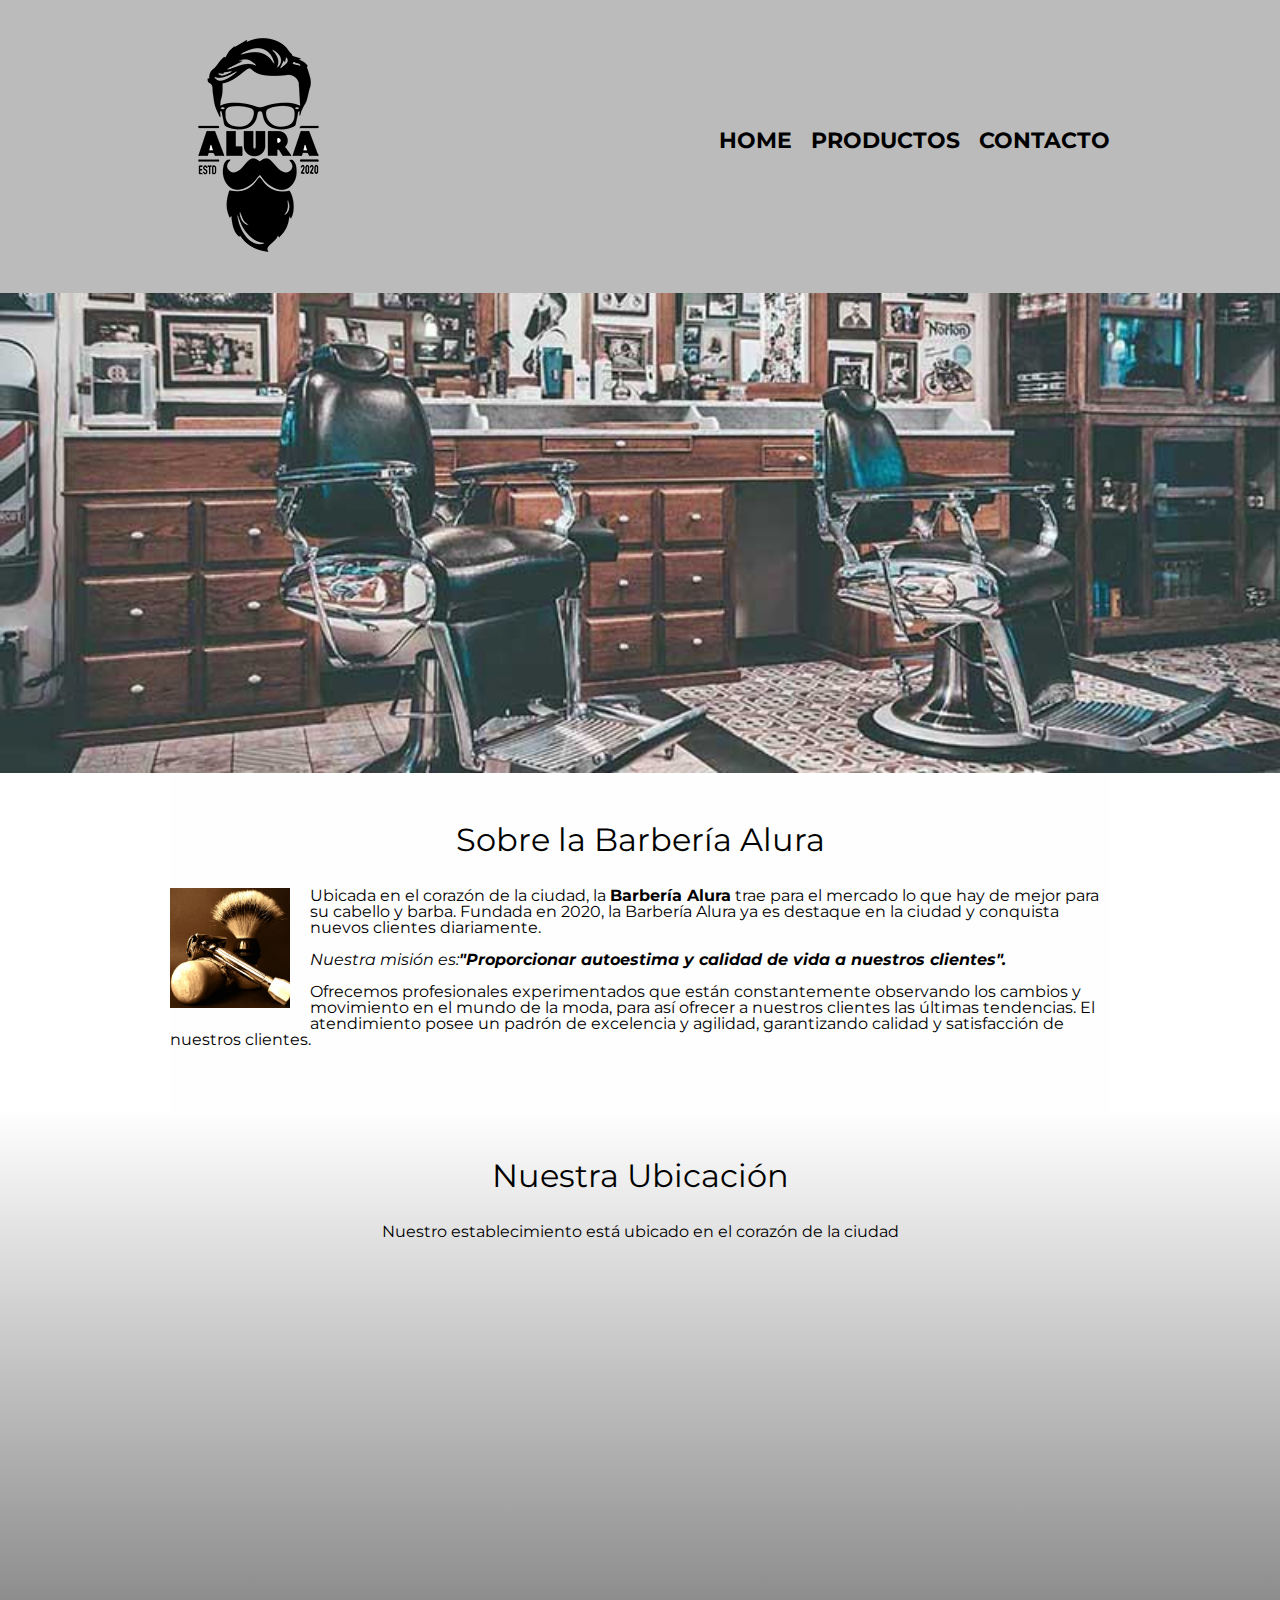
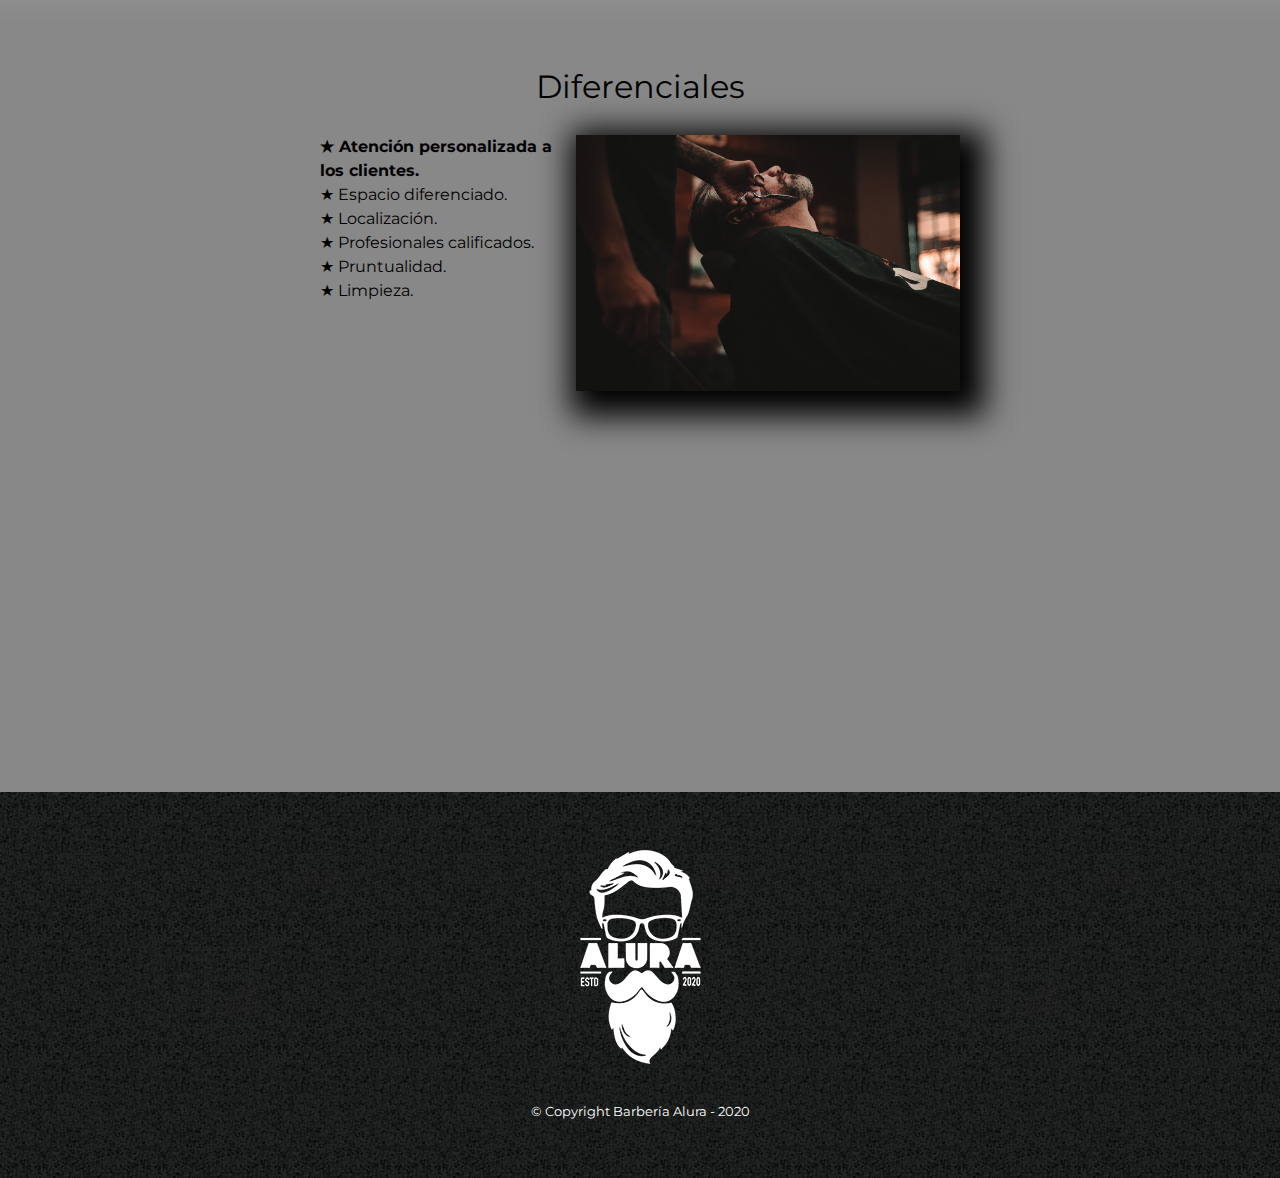
<file: index.html>
<!DOCTYPE html>

<html lang="es">

    <head>
        <meta charset="UTF-8">
        <meta name="viewport" content="width=device-width">
        <title>Barbería Alura</title>
        <link rel="stylesheet" href="reset.css">
        <link rel="stylesheet" href="style.css">
        <link rel="preconnect" href="https://fonts.googleapis.com">
        <link rel="preconnect" href="https://fonts.gstatic.com" crossorigin>
        <link href="https://fonts.googleapis.com/css2?family=Montserrat:wght@300&display=swap" rel="stylesheet">
    </head>

    <body>
        <header>
            <div class="caja">
                <h1><img src="img/logo.png"></h1>
                <nav>
                    <ul>
                        <li><a href="index.html">Home</a></li>
                        <li><a href="productos.html">Productos</a></li>
                        <li><a href="contacto.html">Contacto</a></li>
                    </ul>
                </nav>
            </div>
        </header>

        <img class="banner" src="img/banner.jpg" >

        <main>

            <section class="principal">
                <h2 class="titulo-principal">Sobre la Barbería Alura</h2>

                <img class="utensilios" src="img/utensilios.jpg" alt="Utensilios de un barbero">

                <p>Ubicada en el corazón de la ciudad, la <strong>Barbería Alura</strong> trae para el mercado lo que hay de mejor para su
                cabello y barba. Fundada en 2020, la Barbería Alura ya es destaque en la ciudad y conquista nuevos clientes
                diariamente.</p>
                <p id="mision"><em>Nuestra misión es:<strong>"Proporcionar autoestima y calidad de vida a nuestros clientes".</strong></em></p>
                <p>Ofrecemos profesionales experimentados que están constantemente observando los cambios y movimiento en 
                el mundo de la moda, para así ofrecer a nuestros clientes las últimas tendencias. El atendimiento posee 
                un padrón de excelencia y agilidad, garantizando calidad y satisfacción de nuestros clientes.</p>
            </section>

            <section class="mapa">

                <h3 class="titulo-principal">Nuestra Ubicación</h3>
                <p>Nuestro establecimiento está ubicado en el corazón de la ciudad</p>
                
                <div class="mapa-contenido">
                    <iframe src="https://www.google.com/maps/embed?pb=!1m18!1m12!1m3!1d3656.4078401372108!2d-46.63940170321043!3d-23.589702!2m3!1f0!2f0!3f0!3m2!1i1024!2i768!4f13.1!3m3!1m2!1s0x94ce5bd9bb943bf5%3A0x6f642995c970f0fe!2scaelum%20alura!5e0!3m2!1ses-419!2spe!4v1706832930175!5m2!1ses-419!2spe" width="100%" height="300" style="border:0;" allowfullscreen="" loading="lazy" referrerpolicy="no-referrer-when-downgrade"></iframe>
                </div>

            </section>
    
            <section class="diferenciales">
                <h3 class="titulo-principal">Diferenciales</h3>

                <div class="contenido-diferenciales">
                    <ul class="lista-diferenciales">
                        <li class="items">Atención personalizada a los clientes.</li>
                        <li class="items">Espacio diferenciado.</li>
                        <li class="items">Localización.</li>
                        <li class="items">Profesionales calificados.</li>
                        <li class="items">Pruntualidad.</li>
                        <li class="items">Limpieza.</li>
                    </ul><img class="imagen-diferenciales" src="img/diferenciales.jpg">

                    <div class="video">
                        <iframe width="100%" height="315" src="https://www.youtube.com/embed/wcVVXUV0YUY?si=qg49OqZqdBUI_IHz" title="YouTube video player" frameborder="0" allow="accelerometer; autoplay; clipboard-write; encrypted-media; gyroscope; picture-in-picture; web-share" allowfullscreen></iframe>
                    </div>
                </div>
                
            </section>
            
        </main>


        <footer>
            <img src="img/logo-blanco.png">
            <p class="copyright">&copy Copyright Barbería Alura - 2020</p>
        </footer>

    </body>
</html>
</file>
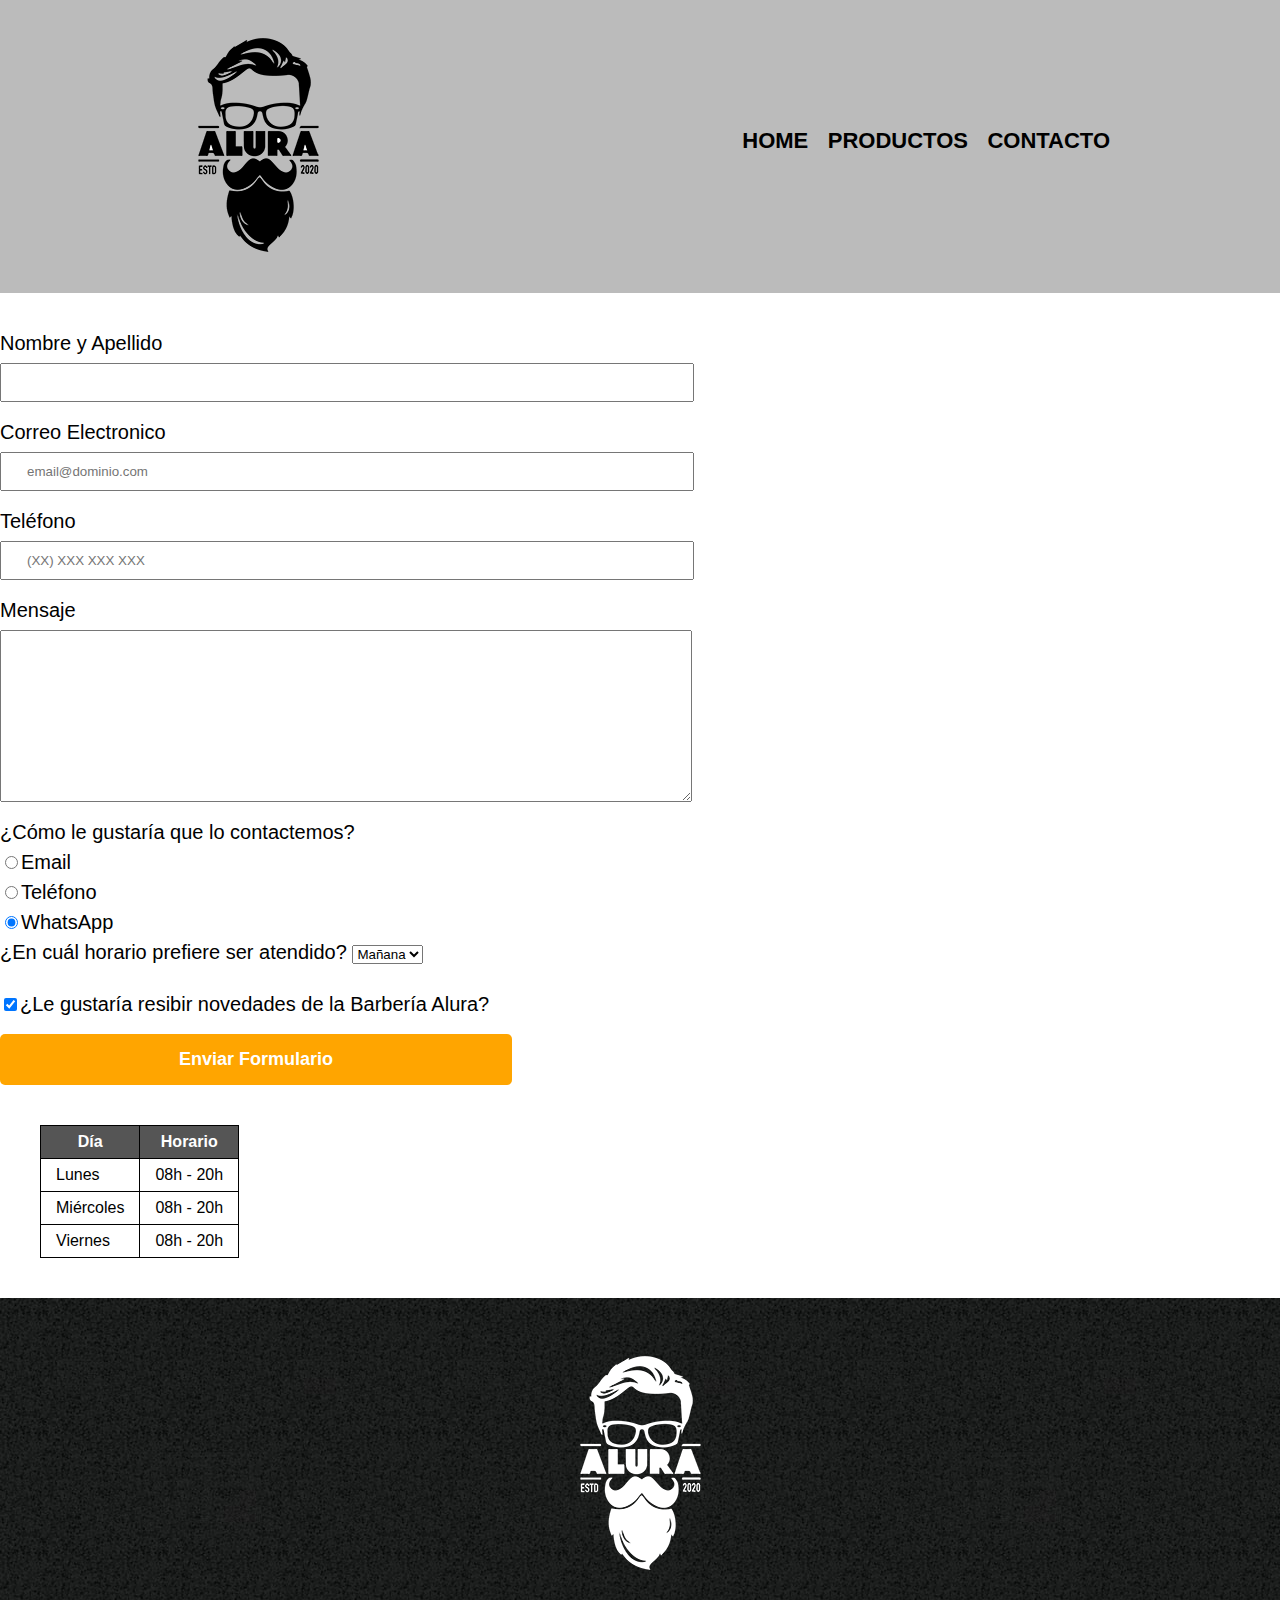
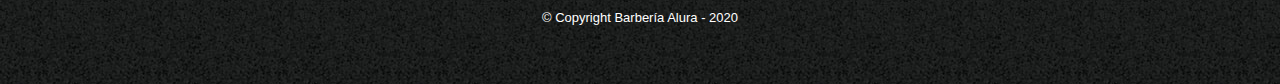
<file: contacto.html>
<!DOCTYPE html>

<html>
    <head>
        <meta charset="UTF-8">
        <title>Contacto - Barbería Alura</title>
        <link rel="stylesheet" href="reset.css">
        <link rel="stylesheet" href="style.css">
    </head>
    <body>
        <header>
            <div class="caja">
                <h1><img src="img/logo.png" alt="Logo de la Barbería Alura"></h1>
                <nav>
                    <ul>
                        <li><a href="index.html">Home</a></li>
                        <li><a href="productos.html">Productos</a></li>
                        <li><a href="contacto.html">Contacto</a></li>
                    </ul>
                </nav>
            </div>
        </header>
        <main>
            <form>
                <label for="nombre-apellido">Nombre y Apellido</label>
                <input type="text" id="nombre-apellido" class="input-padron" required>

                <label for="correo-electronico">Correo Electronico</label>
                <input type="email" id="correo-electronico" class="input-padron" required placeholder="email@dominio.com">

                <label for="telefono">Teléfono</label>
                <input type="tel" id="telefono" class="input-padron" required placeholder="(XX) XXX XXX XXX">

                <label for="mensaje">Mensaje</label>
                <textarea cols="70" rows="10" id="mensaje" class="input-padron" required></textarea>

                <fieldset>
                    <legend>¿Cómo le gustaría que lo contactemos?</legend>

                    <label for="radio-email"><input type="radio" name="contacto" value="email" id="radio-email">Email</label>
                    
                    <label for="radio-telefono"><input type="radio" name="contacto" value="email" id="radio-telefono">Teléfono</label>
                    
                    <label for="radio-whatsapp"><input type="radio" name="contacto" value="email" id="radio-whatsapp" checked>WhatsApp</label>
                </fieldset>

                <fieldset>
                    <legend>¿En cuál horario prefiere ser atendido?</p¿>
                    <select>
                        <option>Mañana</option>
                        <option>Tarde</option>
                        <option>Noche</option>
                    </select>
                </fieldset>
              
                <label class="checkbox"><input type="checkbox" checked>¿Le gustaría resibir novedades de la Barbería Alura?</label>

                <input type="submit" value="Enviar Formulario" class="enviar">
            </form>

            <table>
                <thead>
                    <tr>
                        <th>Día</th>
                        <th>Horario</th>
                    </tr>
                </thead>
                <tbody>
                        <tr>
                            <td>Lunes</td>
                            <td>08h - 20h</td>
                        </tr>
                        <tr>
                            <td>Miércoles</td>
                            <td>08h - 20h</td>
                        </tr>
                        <tr>
                            <td>Viernes</td>
                            <td>08h - 20h</td>
                        </tr>
                </tbody>
            </table>
        </main>
        <footer>
            <img src="img/logo-blanco.png" alt="Logo de la Barbería Alura">
            <p class="copyright">&copy Copyright Barbería Alura - 2020</p>
        </footer>
    </body>
</html>
</file>
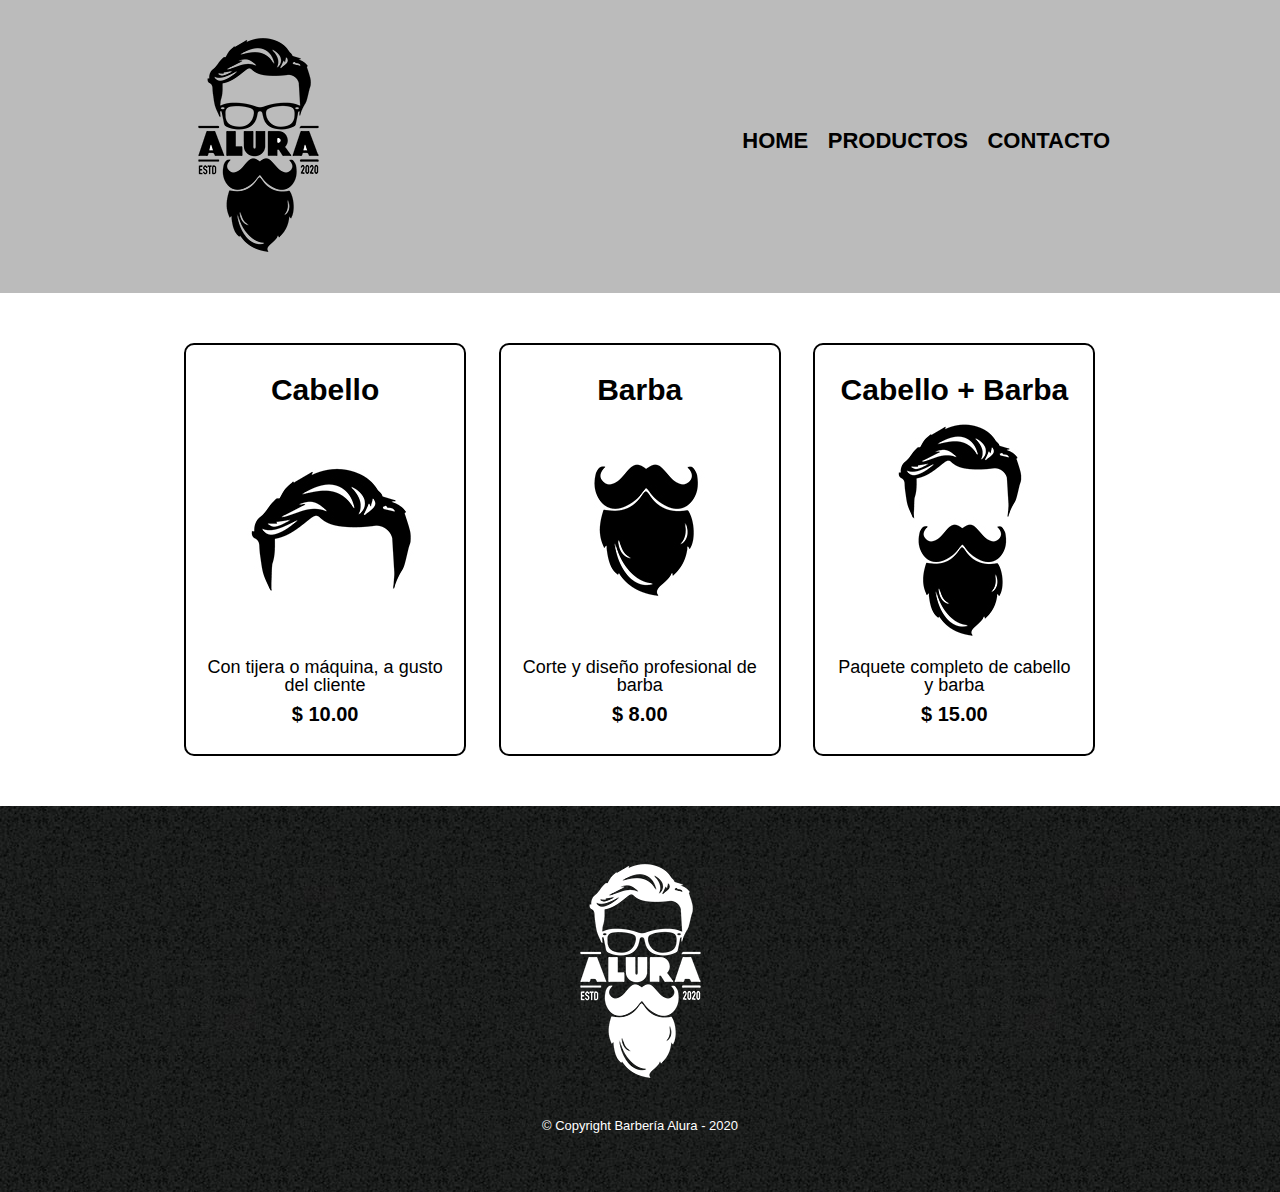
<file: productos.html>
<!DOCTYPE html>

<html>
    <head>
        <meta charset="UTF-8">
        <title>Productos - Barbería Alura</title>
        <link rel="stylesheet" href="reset.css">
        <link rel="stylesheet" href="style.css">
    </head>
    <body>
        <header>
            <div class="caja">
                <h1><img src="img/logo.png"></h1>
                <nav>
                    <ul>
                        <li><a href="index.html">Home</a></li>
                        <li><a href="productos.html">Productos</a></li>
                        <li><a href="contacto.html">Contacto</a></li>
                    </ul>
                </nav>
            </div>
        </header>

        <main>
            <ul class="productos">
                <li>
                    <h2>Cabello</h2>
                    <img src="img/cabello.jpg">
                    <p class="productos-descripcion">Con tijera o máquina, a gusto del cliente</p>
                    <p class="productos-precio">$ 10.00</pclas>
                </li>
                <li>
                    <h2>Barba</h2>
                    <img src="img/barba.jpg">
                    <p class="productos-descripcion">Corte y diseño profesional de barba</p>
                    <p class="productos-precio">$ 8.00</p>
                </li>
                <li>
                    <h2>Cabello + Barba</h2>
                    <img src="img/cabello+barba.jpg">
                    <p class="productos-descripcion">Paquete completo de cabello y barba</p>
                    <p class="productos-precio">$ 15.00</p>
                </li>
            </ul>
        </main>

        <footer>
            <img src="img/logo-blanco.png">
            <p class="copyright">&copy Copyright Barbería Alura - 2020</p>
        </footer>
    </body>
</html>
</file>
<file: style.css>
body{
    font-family: 'Montserrat', sans-serif;
}


header{
    background-color: #BBBBBB;
    padding: 20px 0;
}

.caja{
    width: 940px;
    position: relative;
    margin: 0 auto;
}

nav{
    position: absolute;
    top: 110px;
    right: 0;
}

nav li{
    display: inline;
    margin: 0 0 0 15px;
}

nav a:hover{
    color: #c78c19;
    text-decoration: underline;
}

nav a{
    text-transform: uppercase;
    color: #000000;
    font-weight: bold;
    font-size: 22px;
    text-decoration: none;
}

.productos{
    width: 940px;
    margin: 0 auto;
    padding: 50px;
}

.productos li{
    display: inline-block;
    text-align: center;
    width: 30%;
    vertical-align: top;
    margin: 0 1.5%;
    padding: 30px 20px;
    box-sizing: border-box;
    border: 2px solid #000000;
    border-radius: 10px;
}

.productos li:hover{
    border-color: #c78c19;
}

.productos li:active{
    border-color: #088c19;
}

.productos h2{
    font-size: 30px;
    font-weight: bold;
}

.productos li:hover h2{
    font-size: 33px;
}

.productos-descripcion{
    font-size: 18px;
}

.productos-precio{
    font-size: 20px;
    font-weight: bold;
    margin-top: 10px;
}

footer{
    text-align: center;
    background: url(img/bg.jpg) ;
    padding: 40px;
}

.copyright{
    color: #FFFFFF;
    font-size: 13px;
    margin: 20px;
}

form{
    margin: 40px 0;
}

form label, form legend{
    display: block;
    font-size: 20px;
    margin: 0 0 10px;
}

.input-padron{
    display: block;
    margin: 0 0 20px;
    padding: 10px 25px;
    width: 50%;
}

.checkbox{
    margin: 20px 0;
}

.enviar{
    width: 40%;
    padding: 15px 0;
    font-size: 18px;
    font-weight: bold;
    color: white;
    background: orange;
    border: none;
    border-radius: 5px;
    transition: 1s all;
    cursor: pointer;
}

.enviar:hover{
    background: darkorange;
    transform: scale(1.2);
}

table{
    margin: 40px 40px;
}

thead{
    background: #555555;
    color:white;
    font-weight: bold;
}

td,th{
    border:1px solid #000000;
    padding: 8px 15px;
}

/*CSS para la pg. principal*/

.banner{
    width: 100%;
}

.principal{
    padding: 3em 0;
    background: #FEFEFE;
    width: 940px;
    margin: 0 auto;
}

.titulo-principal{
    text-align: center;
    font-size: 2em;
    margin: 0 0 1em;
    clear:left;
}

.principal p{
    margin: 0 0 1em;
}

.principal strong{
    font-weight: bold;
}

.principal em{
    font-style: italic;
}

.utensilios{
    width: 120px;
    float: left;
    margin: 0 20px 20px 0;
}

.mapa{
    padding: 3em 0;
    background: linear-gradient(#FEFEFE,#888888);
}

.mapa p{
    margin: 0 0 2em;
    text-align: center;
}

.mapa-contenido{
    width: 940px;
    margin: 0 auto;
}

.diferenciales{
    padding: 3em 0;
    background: #888888;
}

.contenido-diferenciales{
    width: 640px;
    margin: 0 auto;
}

.lista-diferenciales{
    width: 40%;
    display: inline-block;
    vertical-align: top;
}

.items{
    line-height: 1.5;
}

.items::before{
    content: "★ ";
}

.items:first-child{
    font-weight: bold;
}

.imagen-diferenciales{
    width: 60%;
    transition: 400ms;
    box-shadow: 10px 10px 30px 15px #000000;
}

.imagen-diferenciales:hover{
    opacity: 0.3;

}

.video{
    width: 560px;
    margin: 1em auto;
}

@media screen and (max-width:480px){

    h1{
        text-align: center;
    }

    nav{
        position: static;
        text-align: center;
    }

    .caja, .principal, .mapa-contenido, .contenido-diferenciales, .video{
        width: auto;
    }

    .lista-diferenciales, .imagen-diferenciales{
        width: 100%;
    }
}
</file>
